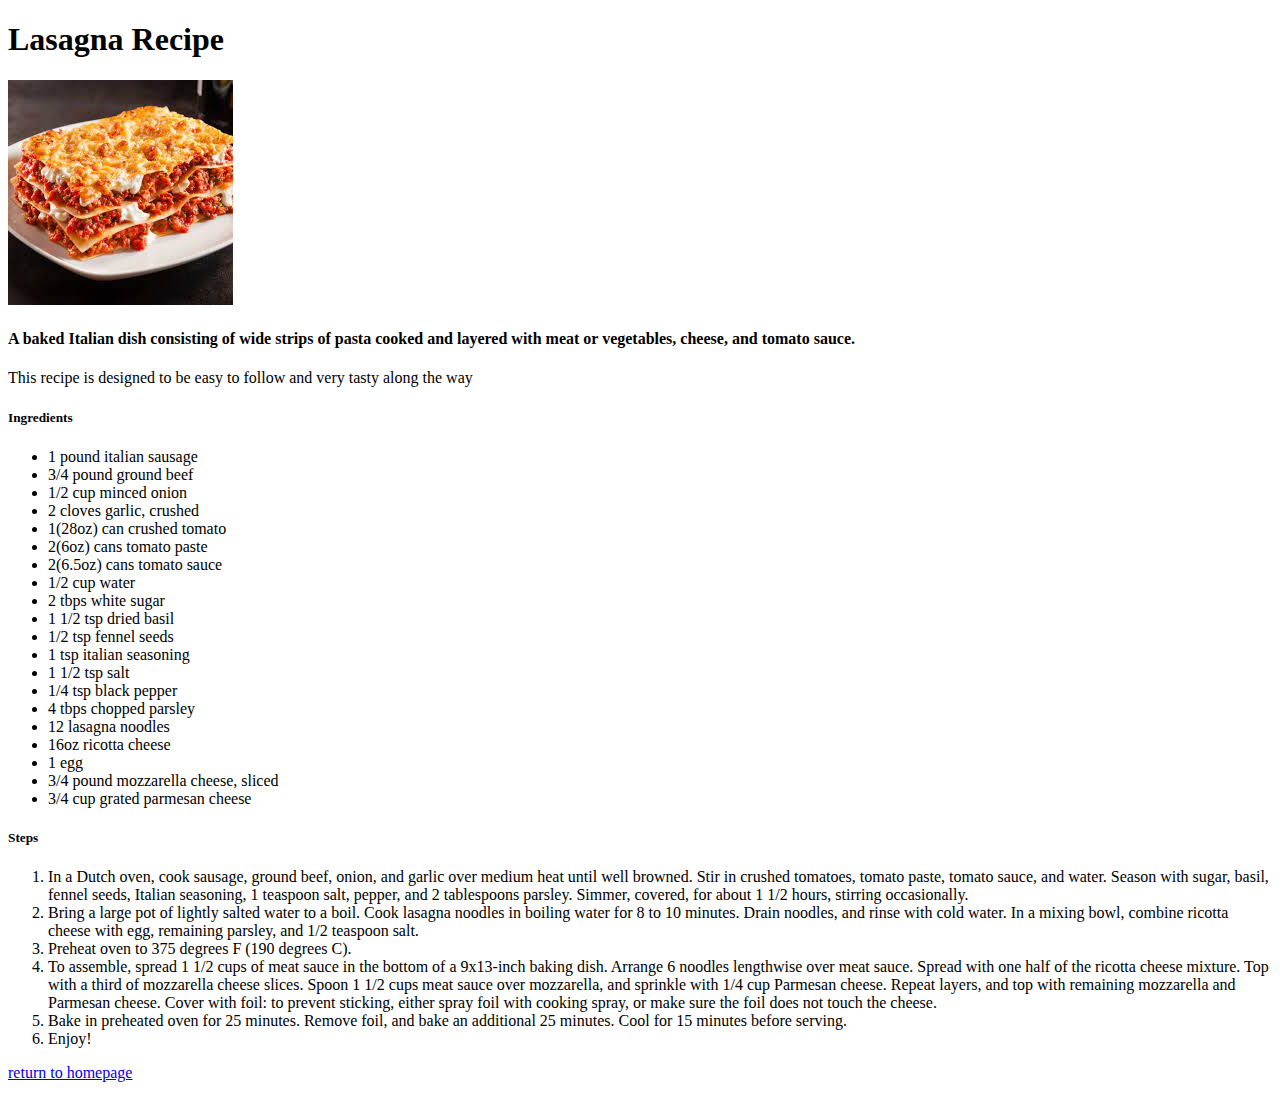
<file: recipes/lasagna.html>
<!DOCTYPE html>
<html lang="en">
<head>
    <meta charset="UTF-8">
    <meta http-equiv="X-UA-Compatible" content="IE=edge">
    <meta name="viewport" content="width=device-width, initial-scale=1.0">
    <title>Lasagna</title>
</head>
<body>
    <h1>Lasagna Recipe</h1>

    <img src="../img/lasagna.jpeg" alt="A picture of lasagna">

    <h4>A baked Italian dish consisting of wide strips of pasta cooked and layered with meat or vegetables, cheese, and tomato sauce.</h4>

    <p>This recipe is designed to be easy to follow and very tasty along the way</p>

    <h5>Ingredients</h5>

        <ul>
            <li>1 pound italian sausage</li>
            <li>3/4 pound ground beef</li>
            <li>1/2 cup minced onion</li>
            <li>2 cloves garlic, crushed</li>
            <li>1(28oz) can crushed tomato</li>
            <li>2(6oz) cans tomato paste</li>
            <li>2(6.5oz) cans tomato sauce</li>
            <li>1/2 cup water</li>
            <li>2 tbps white sugar</li>
            <li>1 1/2 tsp dried basil</li>
            <li>1/2 tsp fennel seeds</li>
            <li>1 tsp italian seasoning</li>
            <li>1 1/2 tsp salt</li>
            <li>1/4 tsp black pepper</li>
            <li>4 tbps chopped parsley</li>
            <li>12 lasagna noodles</li>
            <li>16oz ricotta cheese</li>
            <li>1 egg</li>
            <li>3/4 pound mozzarella cheese, sliced</li>
            <li>3/4 cup grated parmesan cheese</li>
        </ul>
    <h5>Steps</h5>
        <ol>
            <li>
                In a Dutch oven, cook sausage, ground beef, onion, and garlic over medium heat until well browned. Stir in crushed tomatoes, tomato paste, tomato sauce, and water. Season with sugar, basil, fennel seeds, Italian seasoning, 1 teaspoon salt, pepper, and 2 tablespoons parsley. Simmer, covered, for about 1 1/2 hours, stirring occasionally.</li>
            <li>
                Bring a large pot of lightly salted water to a boil. Cook lasagna noodles in boiling water for 8 to 10 minutes. Drain noodles, and rinse with cold water. In a mixing bowl, combine ricotta cheese with egg, remaining parsley, and 1/2 teaspoon salt.
            </li>
            <li>
                Preheat oven to 375 degrees F (190 degrees C).
            </li>
            <li>
                To assemble, spread 1 1/2 cups of meat sauce in the bottom of a 9x13-inch baking dish. Arrange 6 noodles lengthwise over meat sauce. Spread with one half of the ricotta cheese mixture. Top with a third of mozzarella cheese slices. Spoon 1 1/2 cups meat sauce over mozzarella, and sprinkle with 1/4 cup Parmesan cheese. Repeat layers, and top with remaining mozzarella and Parmesan cheese. Cover with foil: to prevent sticking, either spray foil with cooking spray, or make sure the foil does not touch the cheese.
            </li>
            <li>
                Bake in preheated oven for 25 minutes. Remove foil, and bake an additional 25 minutes. Cool for 15 minutes before serving.
            </li>
            <li>
                Enjoy!
            </li>
        </ol>
        <p><a href="../index.html">return to homepage</a></p>
</body>
</html>
</file>
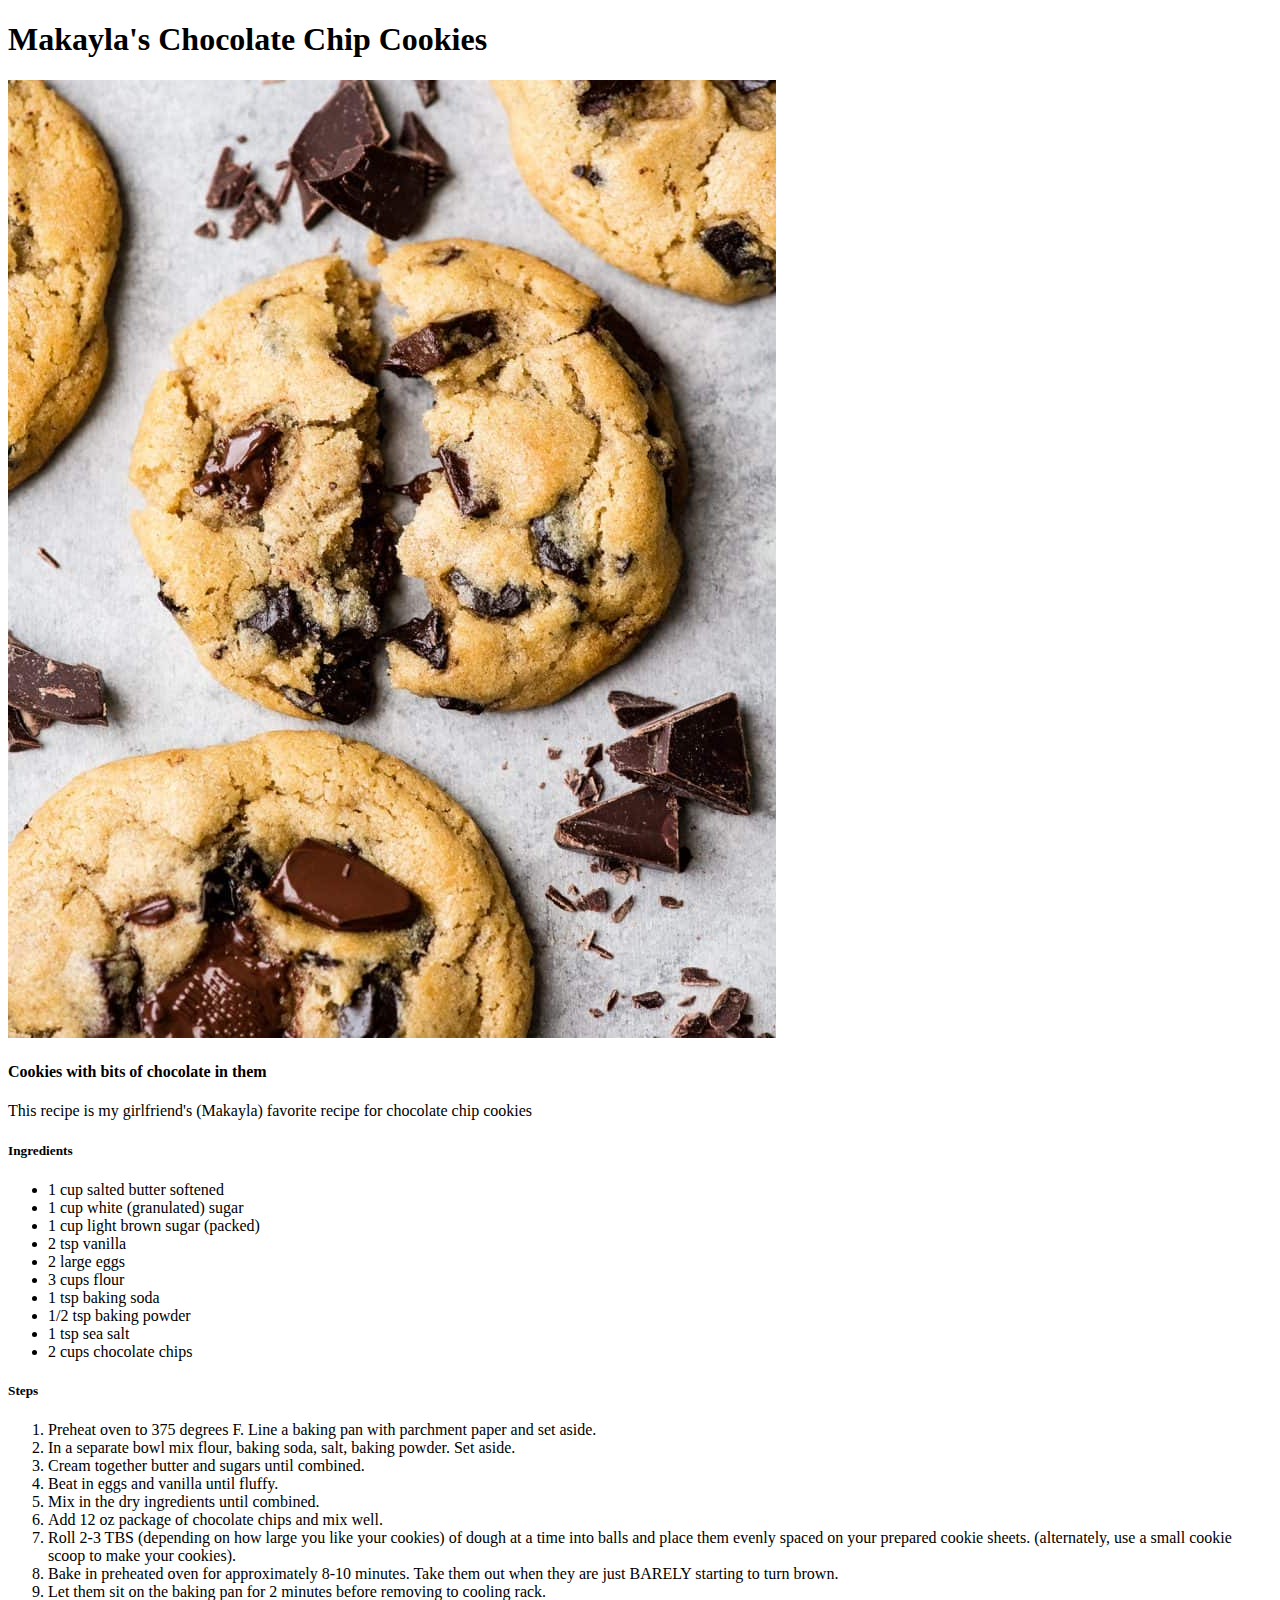
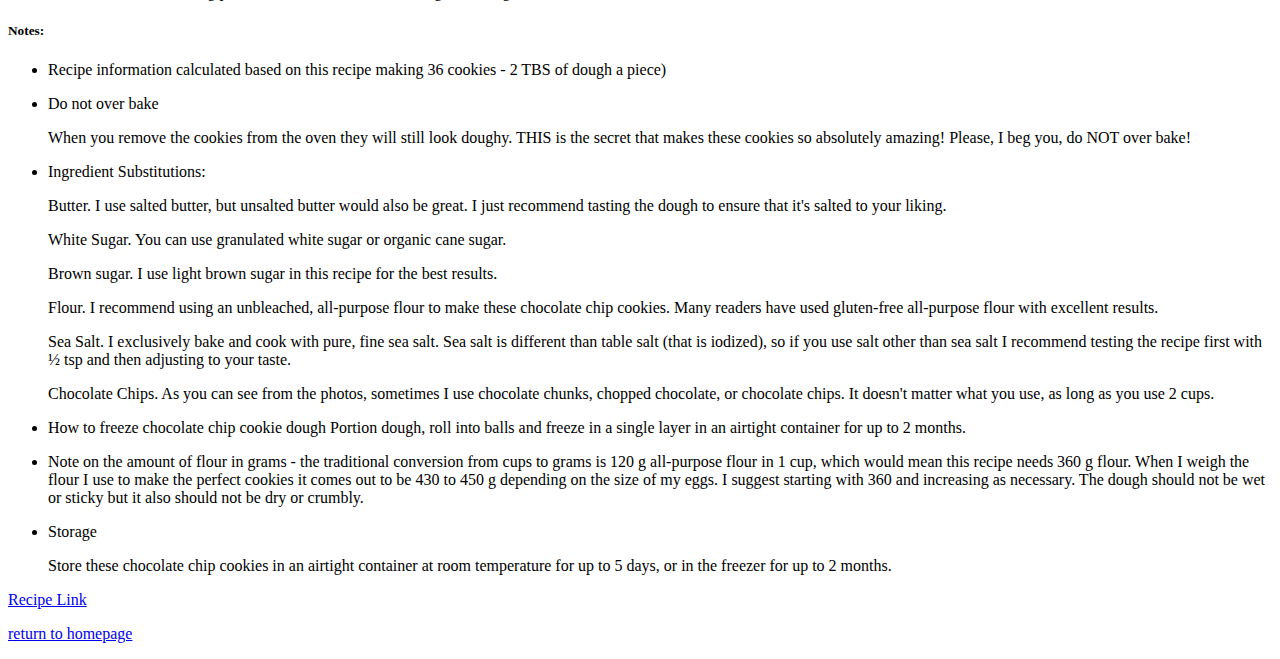
<file: recipes/makayla-cookies.html>
<!DOCTYPE html>
<html lang="en">
<head>
    <meta charset="UTF-8">
    <meta http-equiv="X-UA-Compatible" content="IE=edge">
    <meta name="viewport" content="width=device-width, initial-scale=1.0">
    <title>Makayla's Cookies</title>
</head>
<body>
    <h1>Makayla's Chocolate Chip Cookies</h1>
    
    <img src="../img/mcookie.jpg" alt="Gooey chocolate chip cookies">

    <h4>Cookies with bits of chocolate in them</h4>

    <p>This recipe is my girlfriend's (Makayla) favorite recipe for chocolate chip cookies</p>

    <h5>Ingredients</h5>
        <ul>
            <li>1 cup salted butter softened</li>
            <li>1 cup white (granulated) sugar</li>
            <li>1 cup light brown sugar (packed)</li>
            <li>2 tsp vanilla</li>
            <li>2 large eggs</li>
            <li>3 cups flour</li>
            <li>1 tsp baking soda</li>
            <li>1/2 tsp baking powder</li>
            <li>1 tsp sea salt</li>
            <li>2 cups chocolate chips</li>
        </ul>
    <h5>Steps</h5>
        <ol>
            <li>
                Preheat oven to 375 degrees F. Line a baking pan with parchment paper and set aside.
            </li>
            <li>
                In a separate bowl mix flour, baking soda, salt, baking powder. Set aside.
            </li>
            <li>
                Cream together butter and sugars until combined.
            </li>
            <li>
                Beat in eggs and vanilla until fluffy.
            </li>
            <li>
                Mix in the dry ingredients until combined.
            </li>
            <li>
                Add 12 oz package of chocolate chips and mix well.
            </li>
            <li>
                Roll 2-3 TBS (depending on how large you like your cookies) of dough at a time into balls and place them evenly spaced on your prepared cookie sheets. (alternately, use a small cookie scoop to make your cookies).
            </li>
            <li>
                Bake in preheated oven for approximately 8-10 minutes. Take them out when they are just BARELY starting to turn brown.
            </li>
            <li>
                Let them sit on the baking pan for 2 minutes before removing to cooling rack.
            </li>
        </ol>
    <h5>Notes:</h5>
    <ul>
        <li>Recipe information calculated based on this recipe making 36 cookies - 2 TBS of dough a piece)</li>
<li><p>Do not over bake</p>
When you remove the cookies from the oven they will still look doughy. THIS is the secret that makes these cookies so absolutely amazing! Please, I beg you, do NOT over bake!</li>
<li><p>Ingredient Substitutions:</p>
<p>Butter. I use salted butter, but unsalted butter would also be great. I just recommend tasting the dough to ensure that it's salted to your liking.</p>
<p>White Sugar.  You can use granulated white sugar or organic cane sugar.</p>
<p>Brown sugar. I use light brown sugar in this recipe for the best results.</p>
<p>Flour. I recommend using an unbleached, all-purpose flour to make these chocolate chip cookies. Many readers have used gluten-free all-purpose flour with excellent results. </p>
<p>Sea Salt. I exclusively bake and cook with pure, fine sea salt. Sea salt is different than table salt (that is iodized), so if you use salt other than sea salt I recommend testing the recipe first with ½ tsp and then adjusting to your taste.</p>
<p>Chocolate Chips. As you can see from the photos, sometimes I use chocolate chunks, chopped chocolate, or chocolate chips. It doesn't matter what you use, as long as you use 2 cups.</p></li>
<li>How to freeze chocolate chip cookie dough
Portion dough, roll into balls and freeze in a single layer in an airtight container for up to 2 months.</li> 
<li><p>Note on the amount of flour in grams - the traditional conversion from cups to grams is 120 g all-purpose flour in 1 cup, which would mean this recipe needs 360 g flour. When I weigh the flour I use to make the perfect cookies it comes out to be 430 to 450 g depending on the size of my eggs. I suggest starting with 360 and increasing as necessary. The dough should not be wet or sticky but it also should not be dry or crumbly.</p></li>
<li>Storage
<p>Store these chocolate chip cookies in an airtight container at room temperature for up to 5 days, or in the freezer for up to 2 months.</p></li>
    </ul>

<a href="https://joyfoodsunshine.com/the-most-amazing-chocolate-chip-cookies/#recipe">Recipe Link</a>
<p><a href="../index.html">return to homepage</a></p>
</body>
</html>
</file>
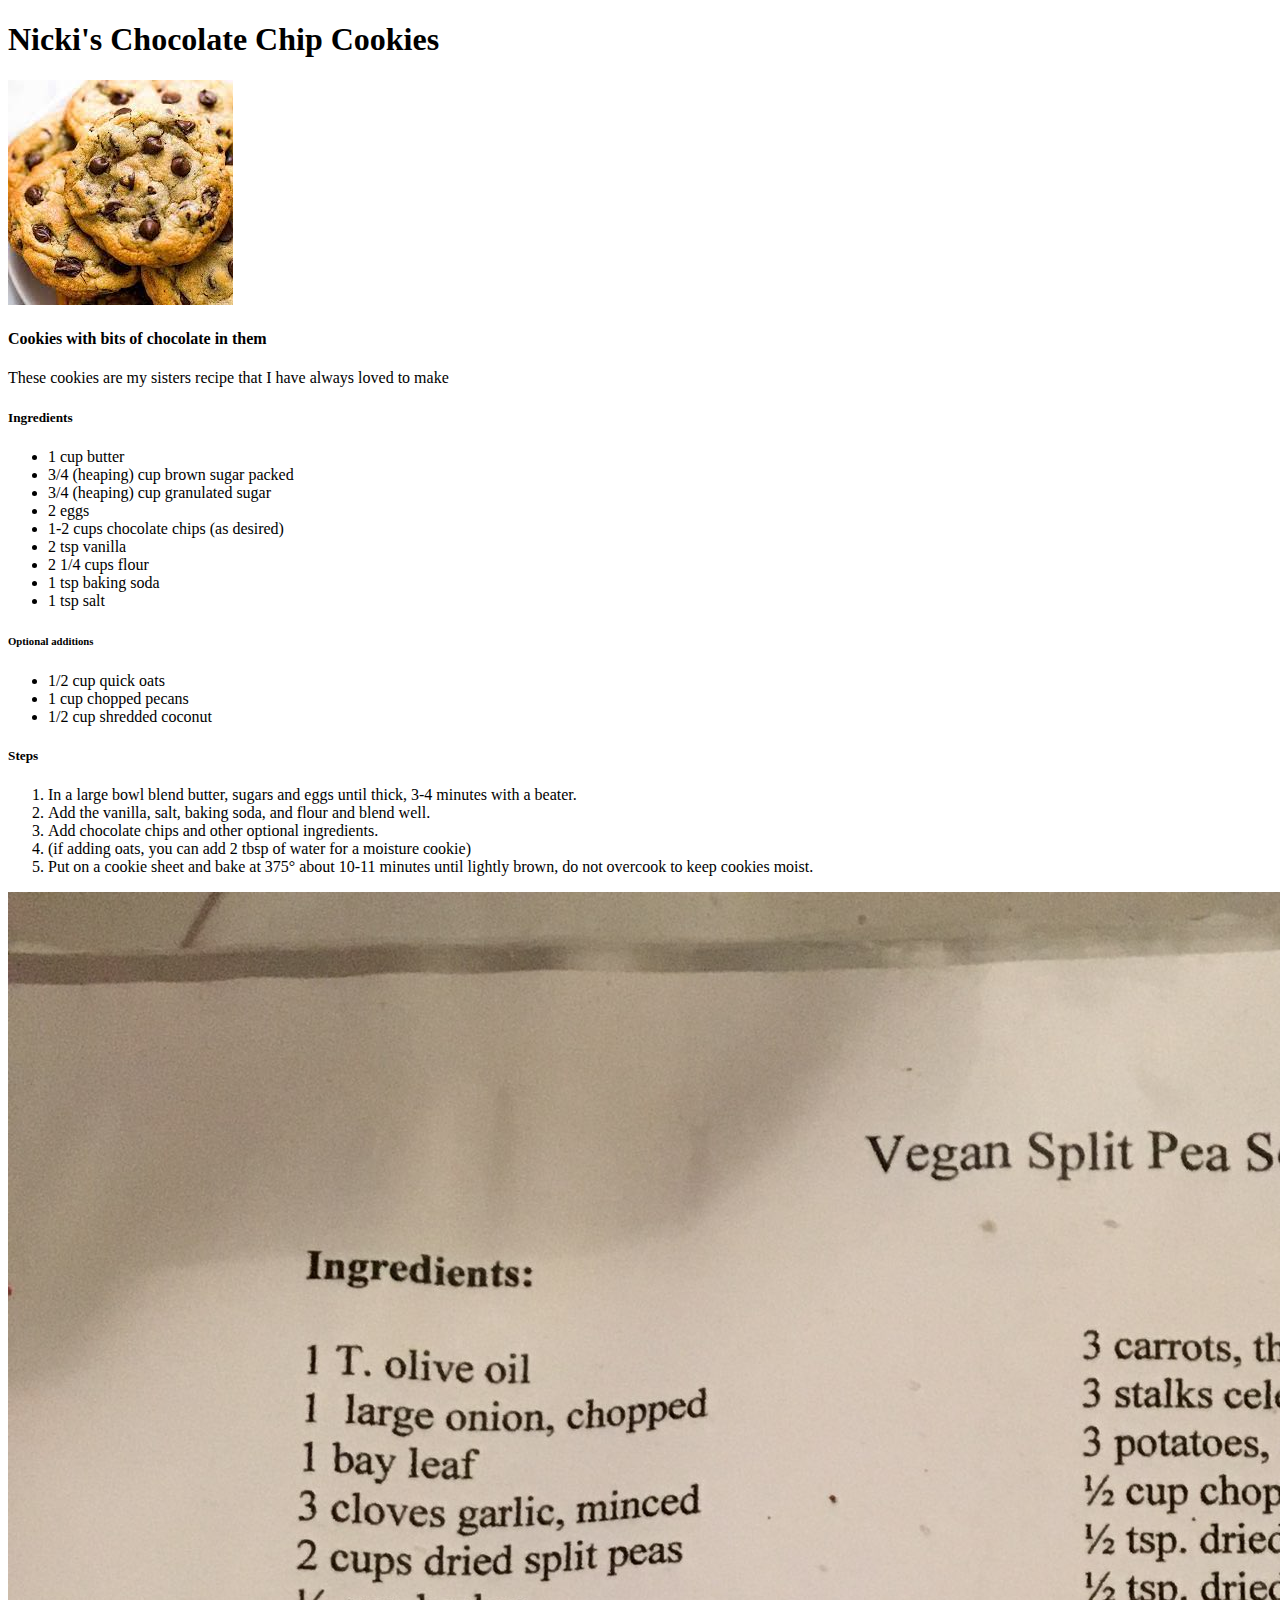
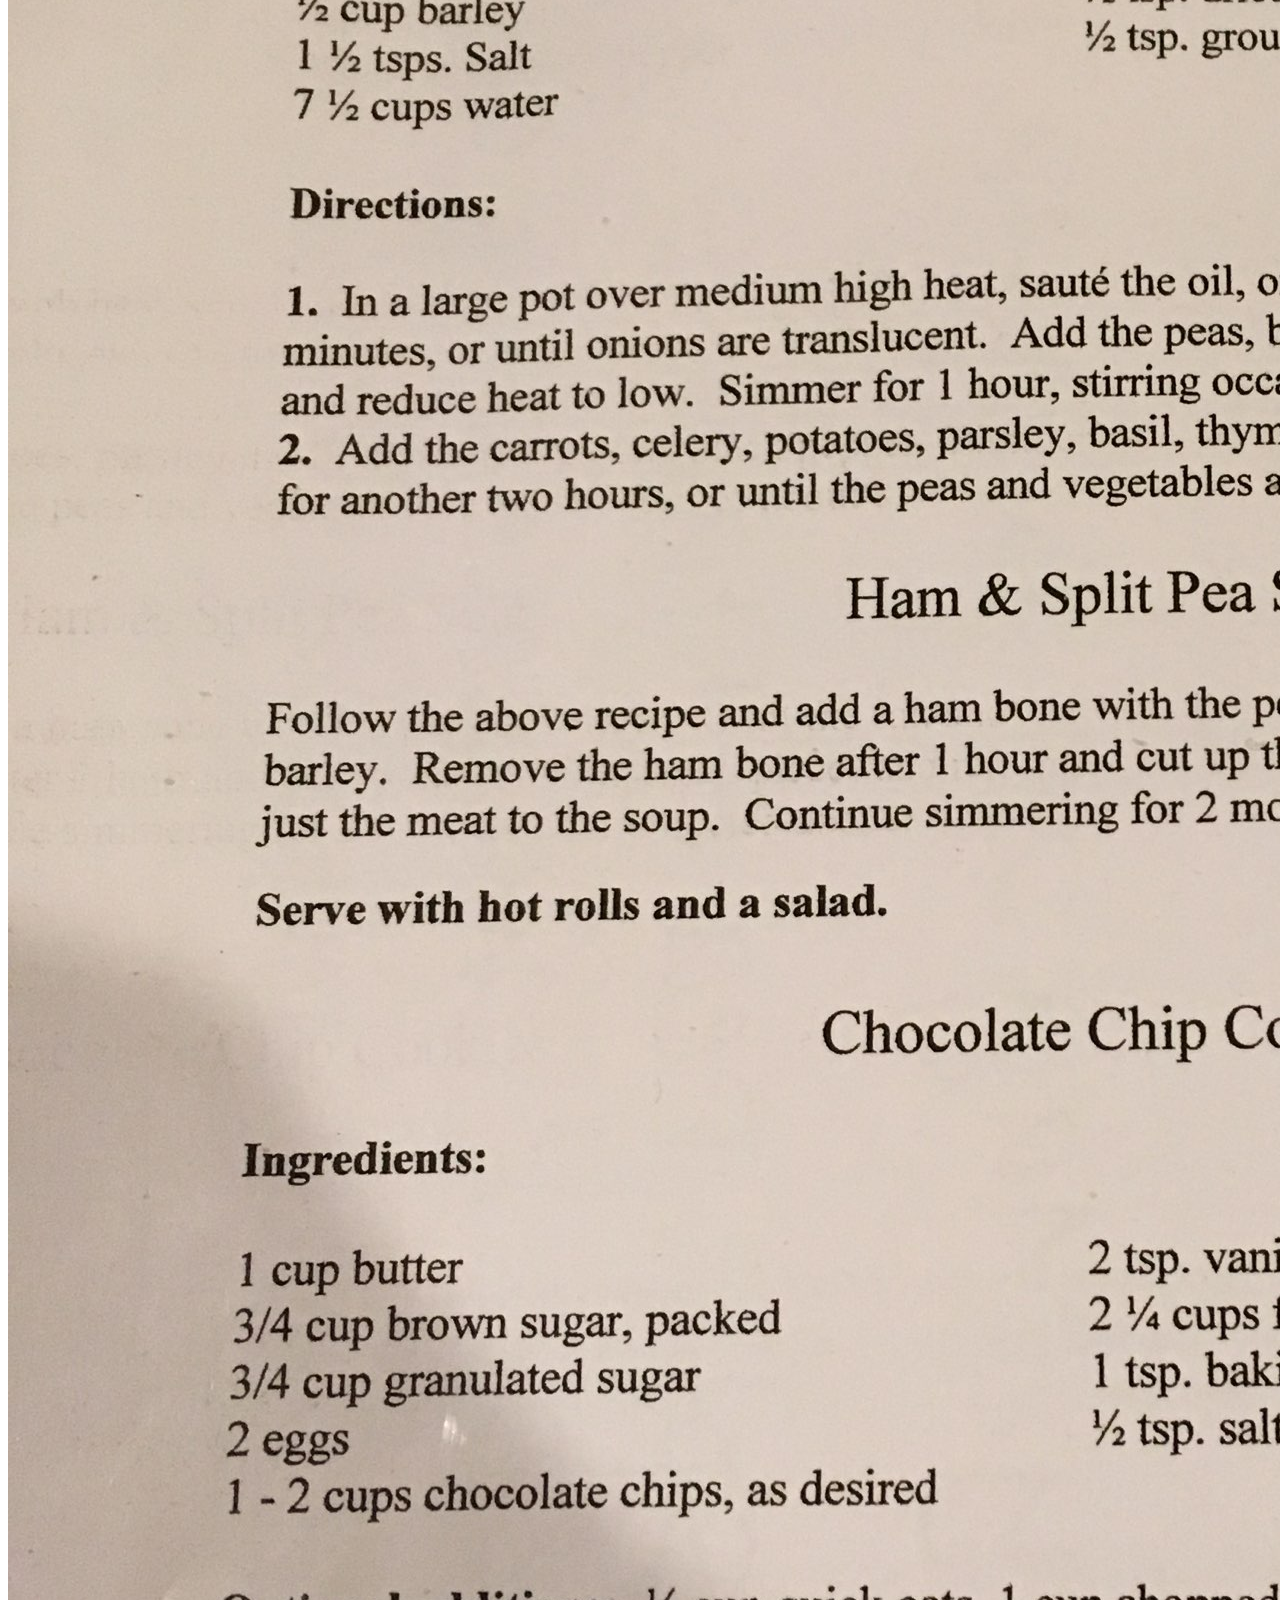
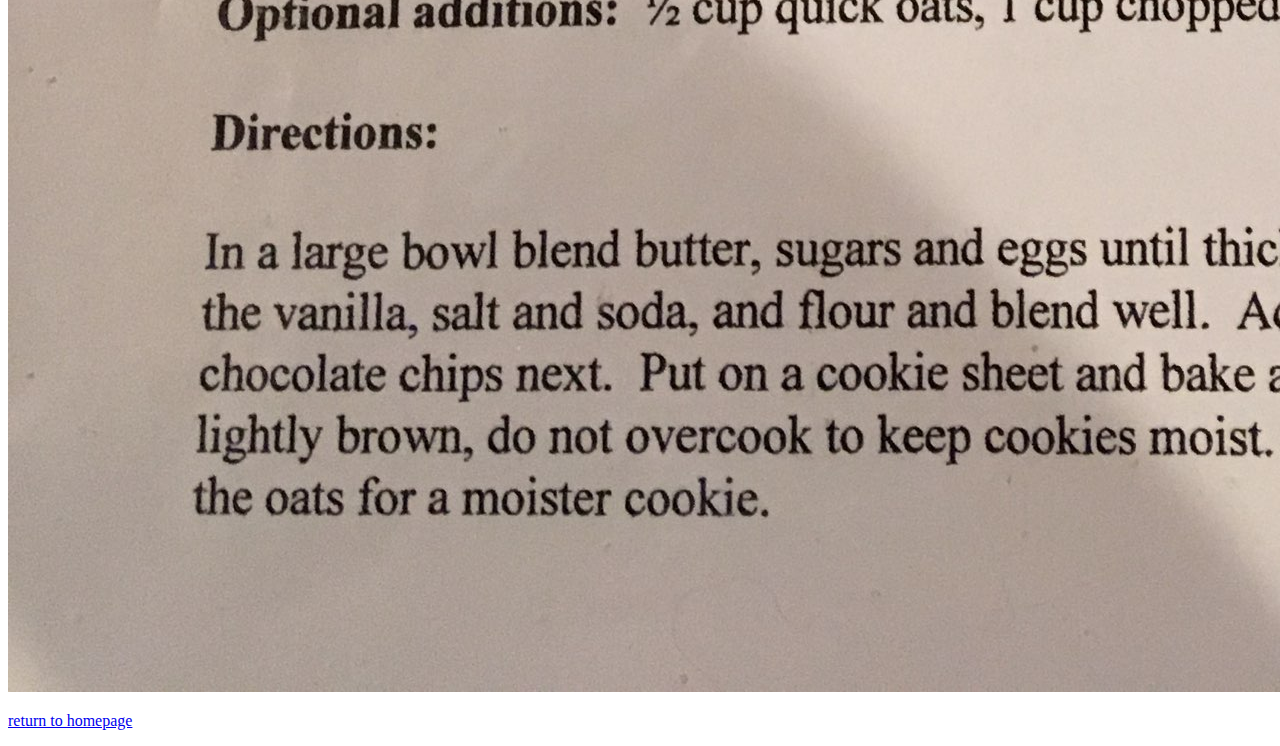
<file: recipes/nicki-cookies.html>
<!DOCTYPE html>
<html lang="en">
<head>
    <meta charset="UTF-8">
    <meta http-equiv="X-UA-Compatible" content="IE=edge">
    <meta name="viewport" content="width=device-width, initial-scale=1.0">
    <title>Nicki's Cookies</title>
</head>
<body>
    <h1>Nicki's Chocolate Chip Cookies</h1>

    <img src="../img/ncookie.jpeg" alt="Delicious gooey chocolate chip cookies">

    <h4>Cookies with bits of chocolate in them</h4>

    <p>These cookies are my sisters recipe that I have always loved to make</p>

    <h5>Ingredients</h5>
        <ul>
            <li>1 cup butter</li>
            <li>3/4 (heaping) cup brown sugar packed</li>
            <li>3/4 (heaping) cup granulated sugar</li>
            <li>2 eggs</li>
            <li>1-2 cups chocolate chips (as desired)</li>
            <li>2 tsp vanilla</li>
            <li>2 1/4 cups flour</li>
            <li>1 tsp baking soda</li>
            <li>1 tsp salt</li>
        </ul>
    <h6>Optional additions</h6>
        <ul>
            <li>1/2 cup quick oats</li>
            <li>1 cup chopped pecans</li>
            <li>1/2 cup shredded coconut</li>
        </ul>
    
    <h5>Steps</h5>
        <ol>
            <li>
                In a large bowl blend butter, sugars and eggs until thick, 3-4 minutes with a beater.
            </li>
            <li>
                Add the vanilla, salt, baking soda, and flour and blend well.
            </li>
            <li>
                Add chocolate chips and other optional ingredients. 
            </li>
            <li>
                (if adding oats, you can add 2 tbsp of water for a moisture cookie)
            </li>
            <li>
                Put on a cookie sheet and bake at 375° about 10-11 minutes until lightly brown, do not overcook to keep cookies moist.
            </li>
        </ol>
    <img src="../img/ncookierecipe.jpg" alt="Recipe for cookies and vegan split pea soup">
    <p><a href="../index.html">return to homepage</a></p>
</body>
</html>
</file>
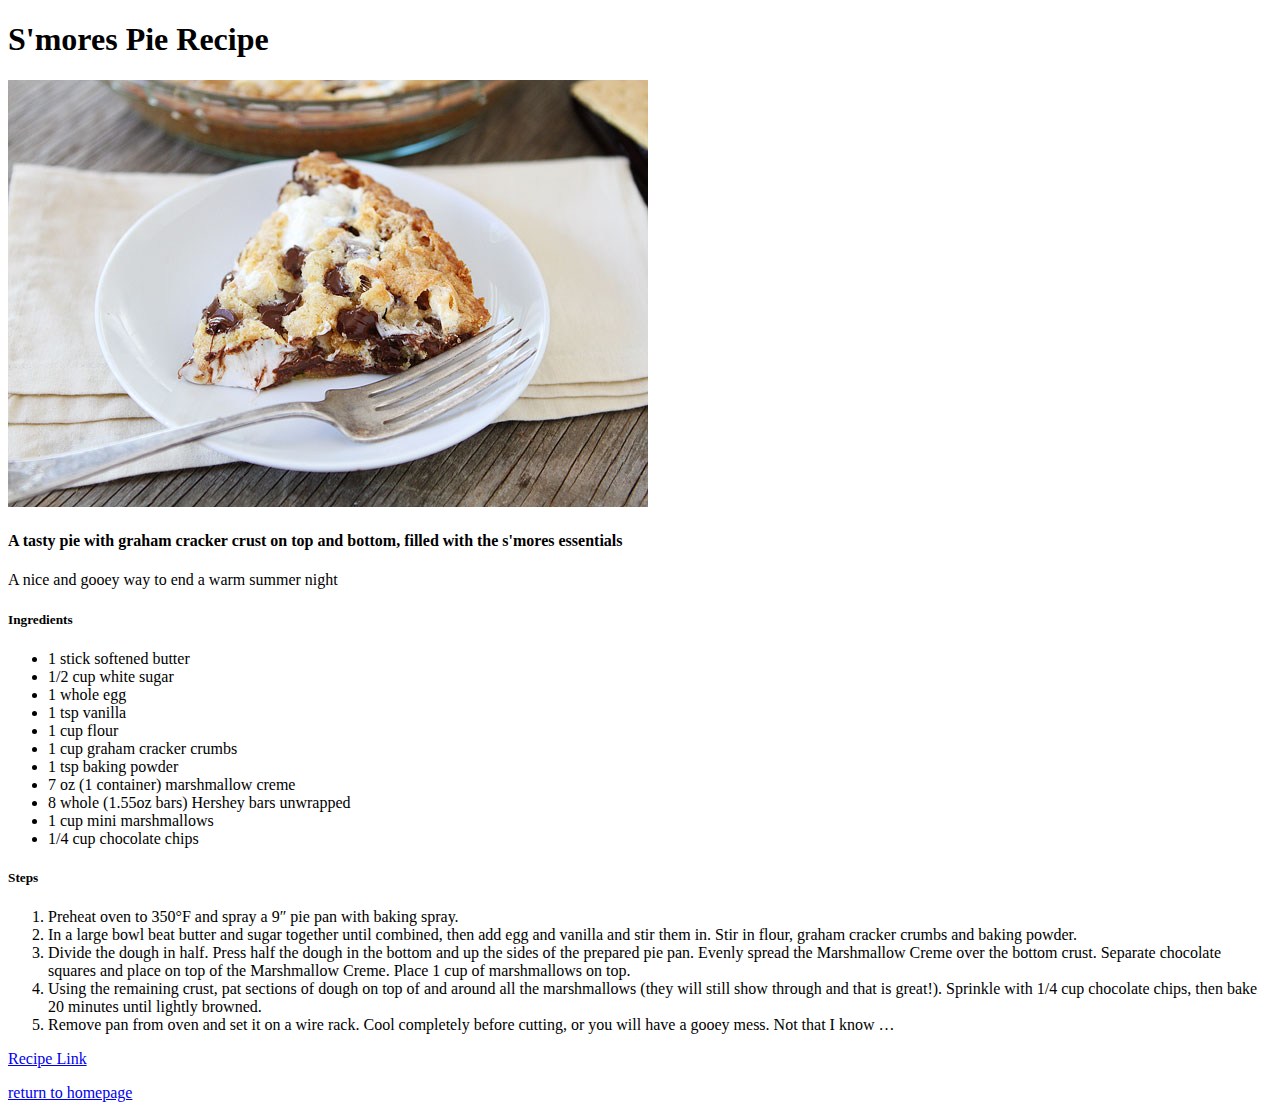
<file: recipes/smores-pie.html>
<!DOCTYPE html>
<html lang="en">
<head>
    <meta charset="UTF-8">
    <meta http-equiv="X-UA-Compatible" content="IE=edge">
    <meta name="viewport" content="width=device-width, initial-scale=1.0">
    <title>S'mores Pie</title>
</head>
<body>
    <h1>S'mores Pie Recipe</h1>

    <img src="../img/smorespie.jpg" alt="A tasty slice of s'mores pie">

    <h4>
        A tasty pie with graham cracker crust on top and bottom, filled with the s'mores essentials
    </h4>

    <p>A nice and gooey way to end a warm summer night</p>

    <h5>Ingredients</h5>
        <ul>
            <li>1 stick softened butter</li>
            <li>1/2 cup white sugar</li>
            <li>1 whole egg</li>
            <li>1 tsp vanilla</li>
            <li>1 cup flour</li>
            <li>1 cup graham cracker crumbs</li>
            <li>1 tsp baking powder</li>
            <li>7 oz (1 container) marshmallow creme</li>
            <li>8 whole (1.55oz bars) Hershey bars unwrapped</li>
            <li>1 cup mini marshmallows</li>
            <li>1/4 cup chocolate chips</li>
        </ul>
    <h5>Steps</h5>
        <ol>
            <li>
                Preheat oven to 350°F and spray a 9″ pie pan with baking spray.
            </li>
            <li>
                In a large bowl beat butter and sugar together until combined, then add egg and vanilla and stir them in. Stir in flour, graham cracker crumbs and baking powder.
            </li>
            <li>
                Divide the dough in half. Press half the dough in the bottom and up the sides of the prepared pie pan. Evenly spread the Marshmallow Creme over the bottom crust. Separate chocolate squares and place on top of the Marshmallow Creme. Place 1 cup of marshmallows on top.
            </li>
            <li>
                Using the remaining crust, pat sections of dough on top of and around all the marshmallows (they will still show through and that is great!). Sprinkle with 1/4 cup chocolate chips, then bake 20 minutes until lightly browned.
            </li>
            <li>
                Remove pan from oven and set it on a wire rack. Cool completely before cutting, or you will have a gooey mess. Not that I know …
            </li>
        </ol>

        <a href="https://tastykitchen.com/blog/2015/08/smores-pie/">Recipe Link</a>
        <p><a href="../index.html">return to homepage</a></p>
</body>
</html>
</file>
